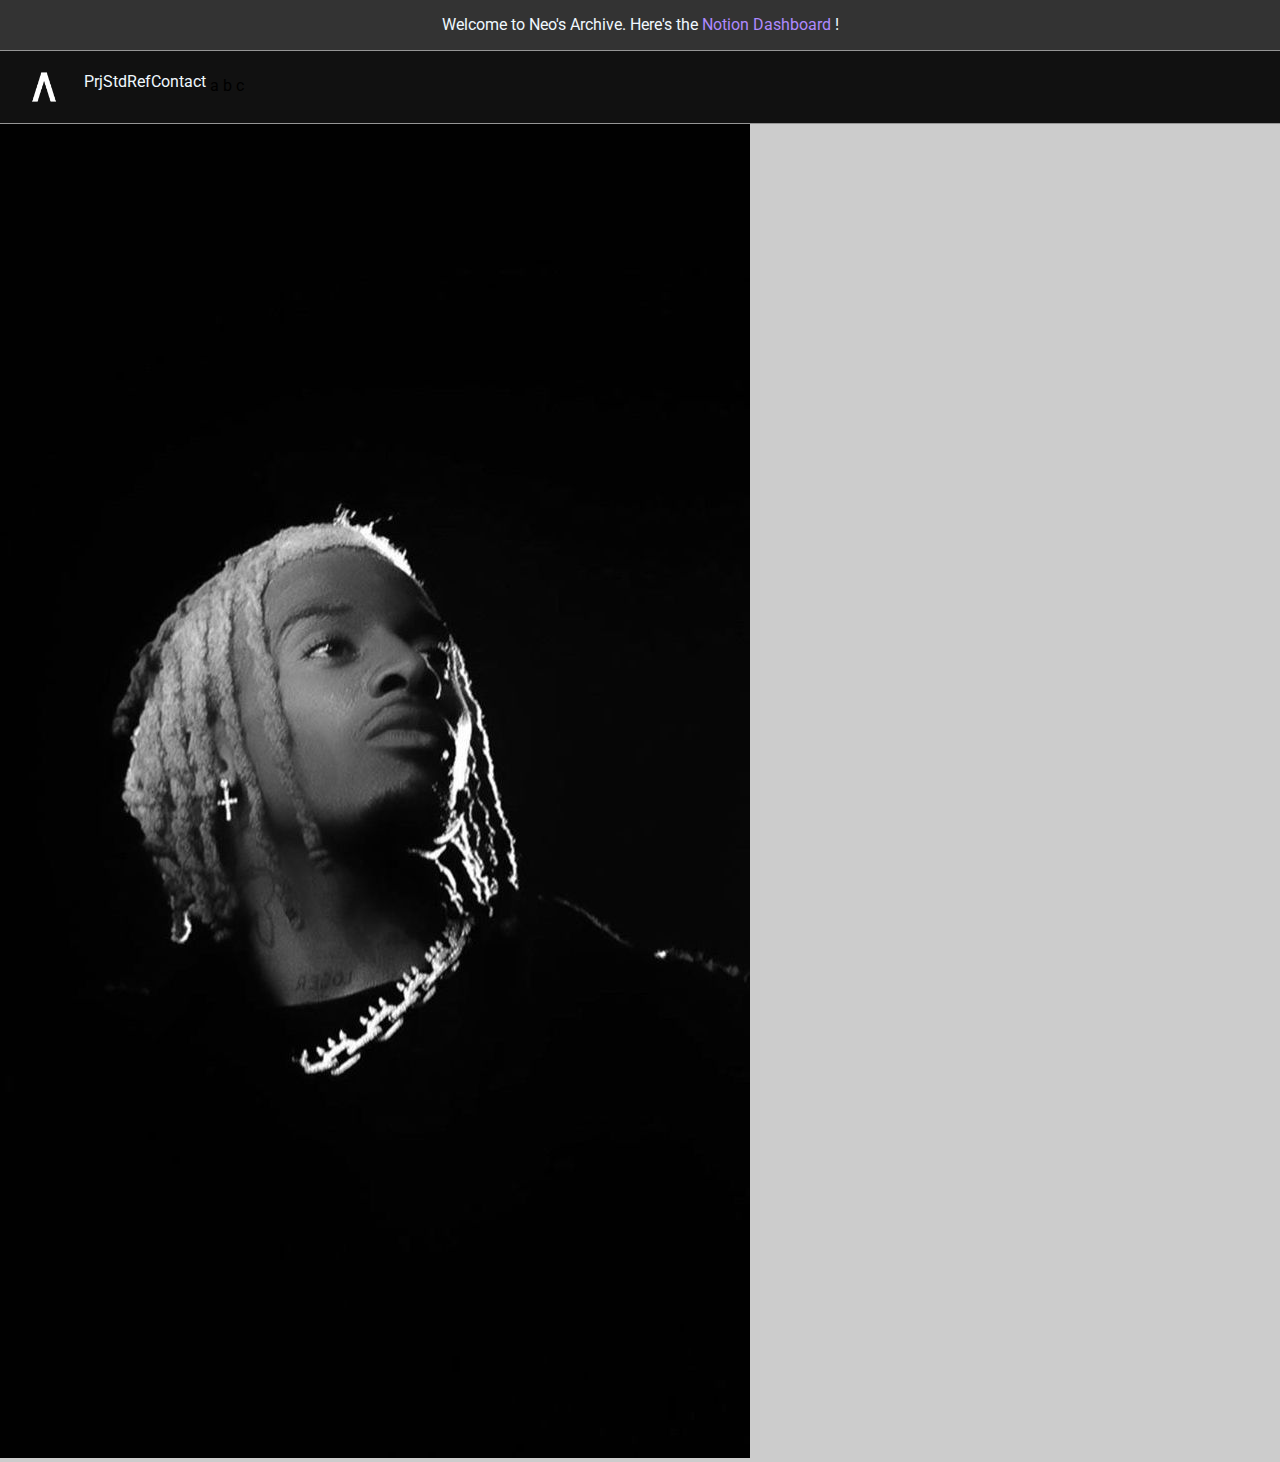
<file: index.html>
<!DOCTYPE html>
<html lang="en">
<head>
    <meta charset="UTF-8">
    <meta name="viewport" content="width=device-width, initial-scale=1.0">
    <title>N3O</title>
    <script>
        location.replace('./main/')
    </script>
</head>
<body>
</body>
</html>
</file>
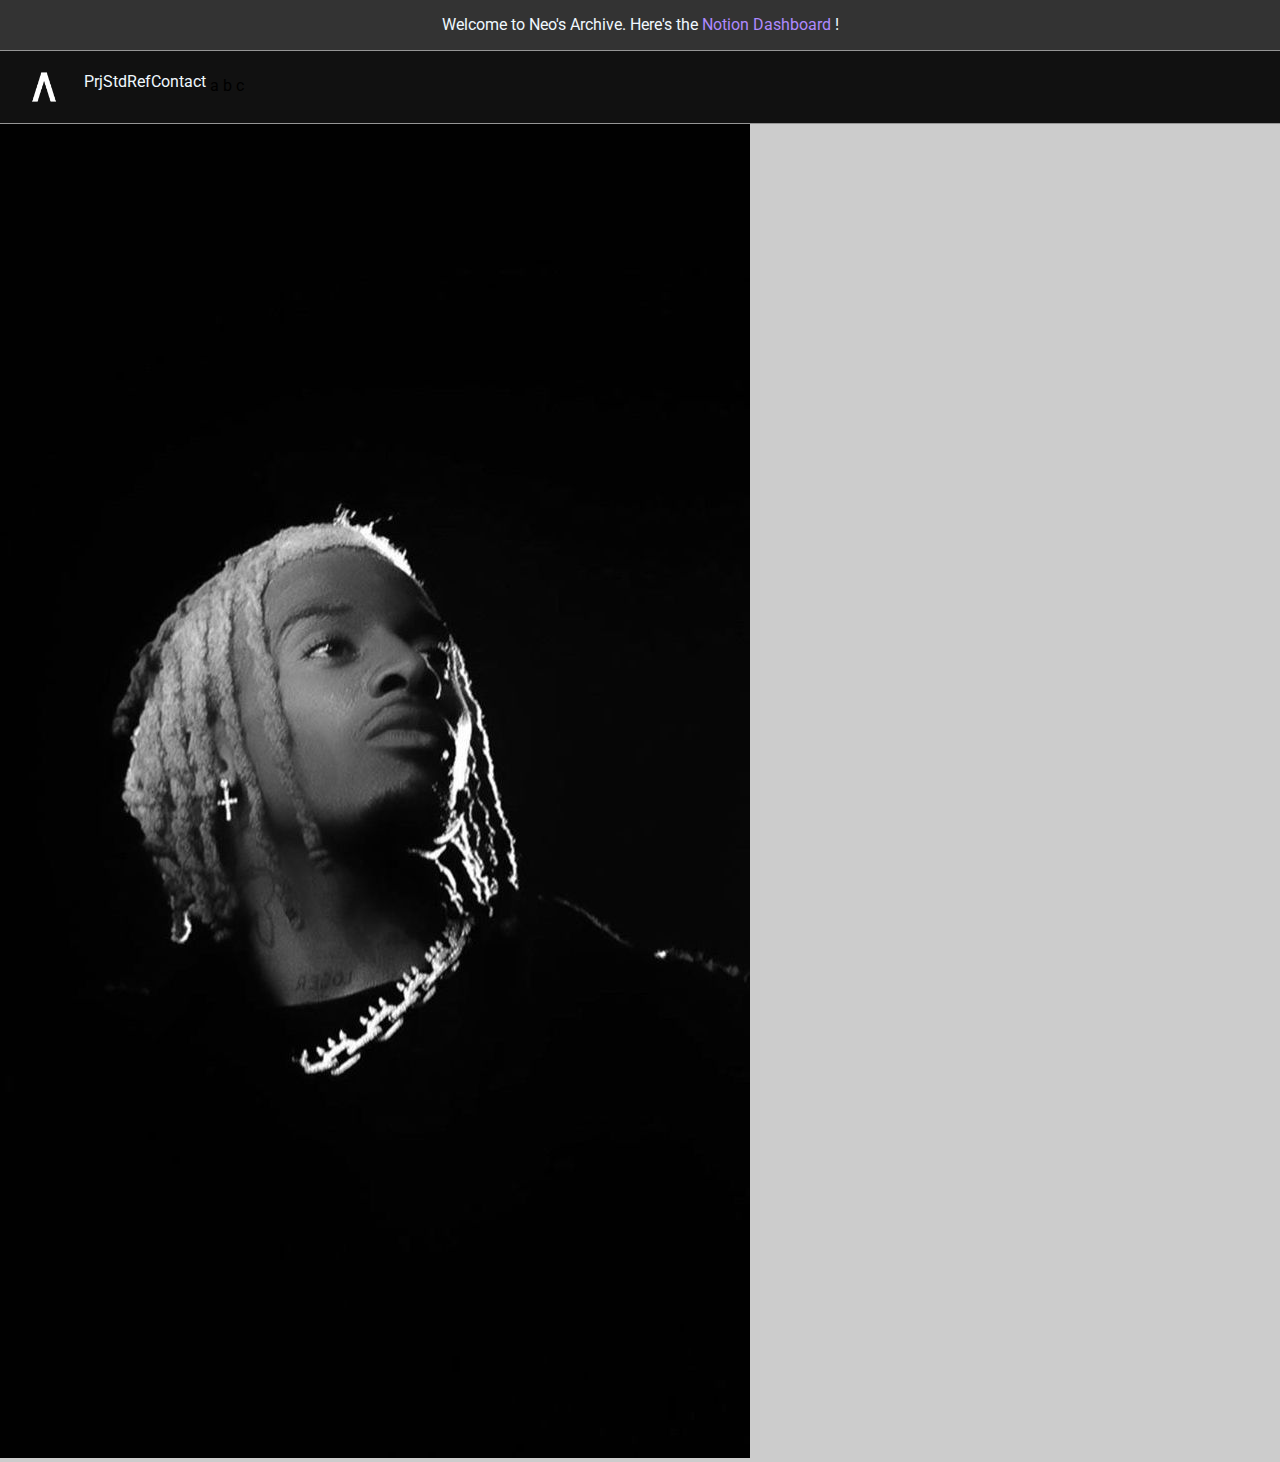
<file: main/index.html>
<!DOCTYPE html>
<html lang="en">
    <head>
        <meta charset="UTF-8" />
        <meta name="viewport" content="width=device-width, initial-scale=1.0" />
        <title>N3O</title>
        <link rel="stylesheet" href="./css/main.css" />
    </head>
    <body>
        <section class="place-top-container">
            <p>
                Welcome to Neo's Archive. Here's the
                <a
                    href="https://www.notion.so/Dashboard-c1fa25a66ee64a9084bda4d356a25d58?pvs=4"
                    target="_blank"
                    >Notion Dashboard</a
                >
                !
            </p>
        </section>
        <header class="sticky-top-area">
            <div class="top-navigation-wrap">
                <div class="logo">
                    <a href="./index.html">
                        <img src="./images/Archive_logo.png" alt="main logo" />
                    </a>
                </div>
                <div class="top-navigation-main">
                    <nav class="menu">
                        <ul>
                            <li>
                                <a href="./sub/sub_pj.html">Prj</a>
                            </li>
                            <li>
                                <a href="./sub/">Std</a>
                            </li>
                            <li>
                                <a href="#pg3">Ref</a>
                            </li>
                            <li>
                                <a href="#pg4">Contact</a>
                            </li>
                        </ul>
                    </nav>
                </div>
                <div class="top-navigation-contact">
                    <div class="contact-github">a</div>
                    <div class="contact-instagram">b</div>
                    <div class="contact-kakao">c</div>
                </div>
            </div>
        </header>

        <main class="main-area">
            <img src="./images/bg1.jpg" alt="test" />
        </main>

        <footer class="bottom-area"></footer>
    </body>
</html>
</file>
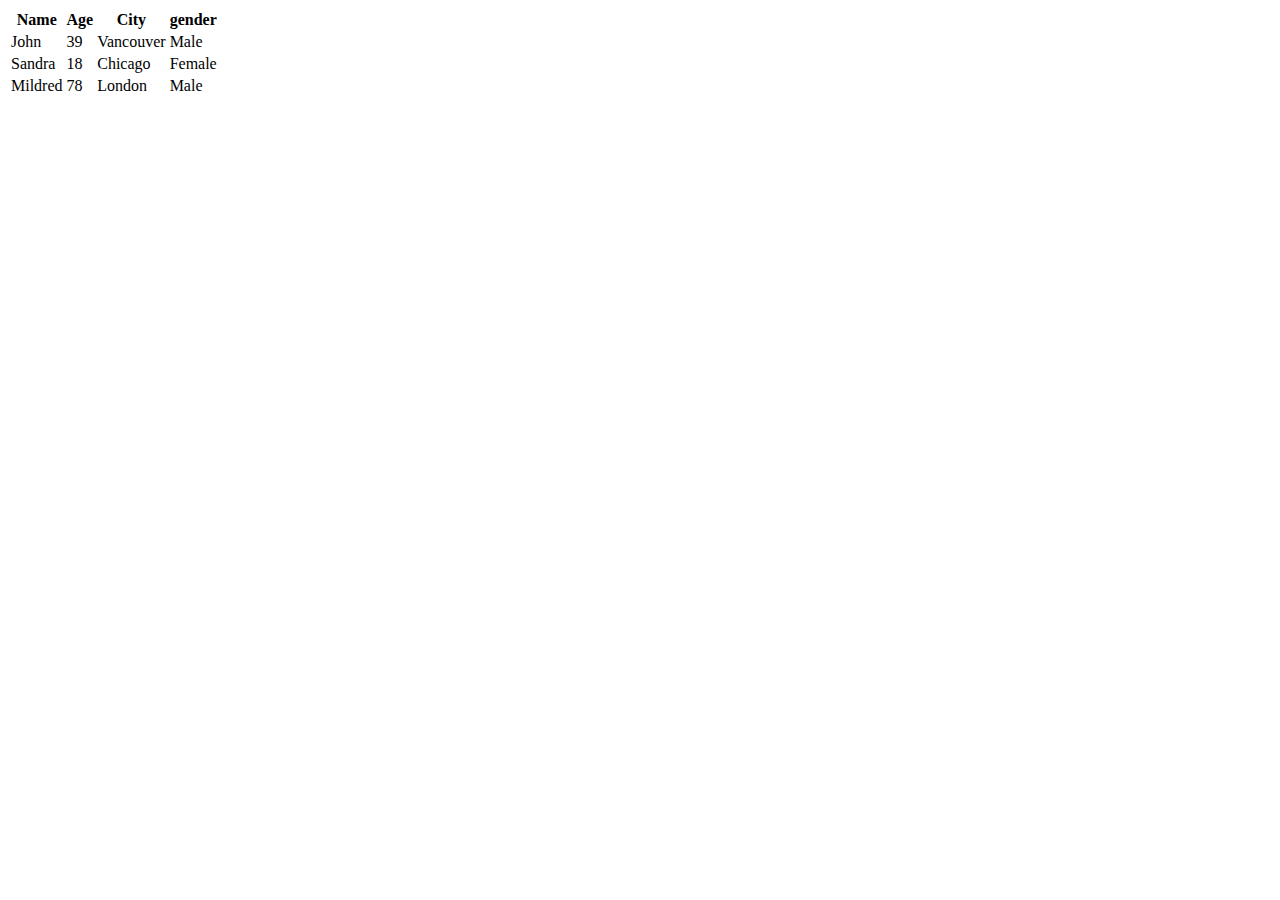
<file: Studying/Udemy webdev course/01.html course/01.table.html>
<!DOCTYPE html>
<html lang="en">
<head>
    <meta charset="UTF-8">
    <meta name="viewport" content="width=device-width, initial-scale=1.0">
    <title>tables</title>
</head>
<body>

    <table>
        <tr>
            <th>Name</th>
            <th>Age</th>
            <th>City</th>
            <th>gender</th>
        </tr>
        <tr>
            <td>John</td>
            <td>39</td>
            <td>Vancouver</td>
            <td>Male</td>
        </tr>
        <tr>
            <td>Sandra</td>
            <td>18</td>
            <td>Chicago</td>
            <td>Female</td>
        </tr>
        <tr>
            <td>Mildred</td>
            <td>78</td>
            <td>London</td>
            <td>Male</td>
        </tr>
    </table>

</body>
</html>
</file>
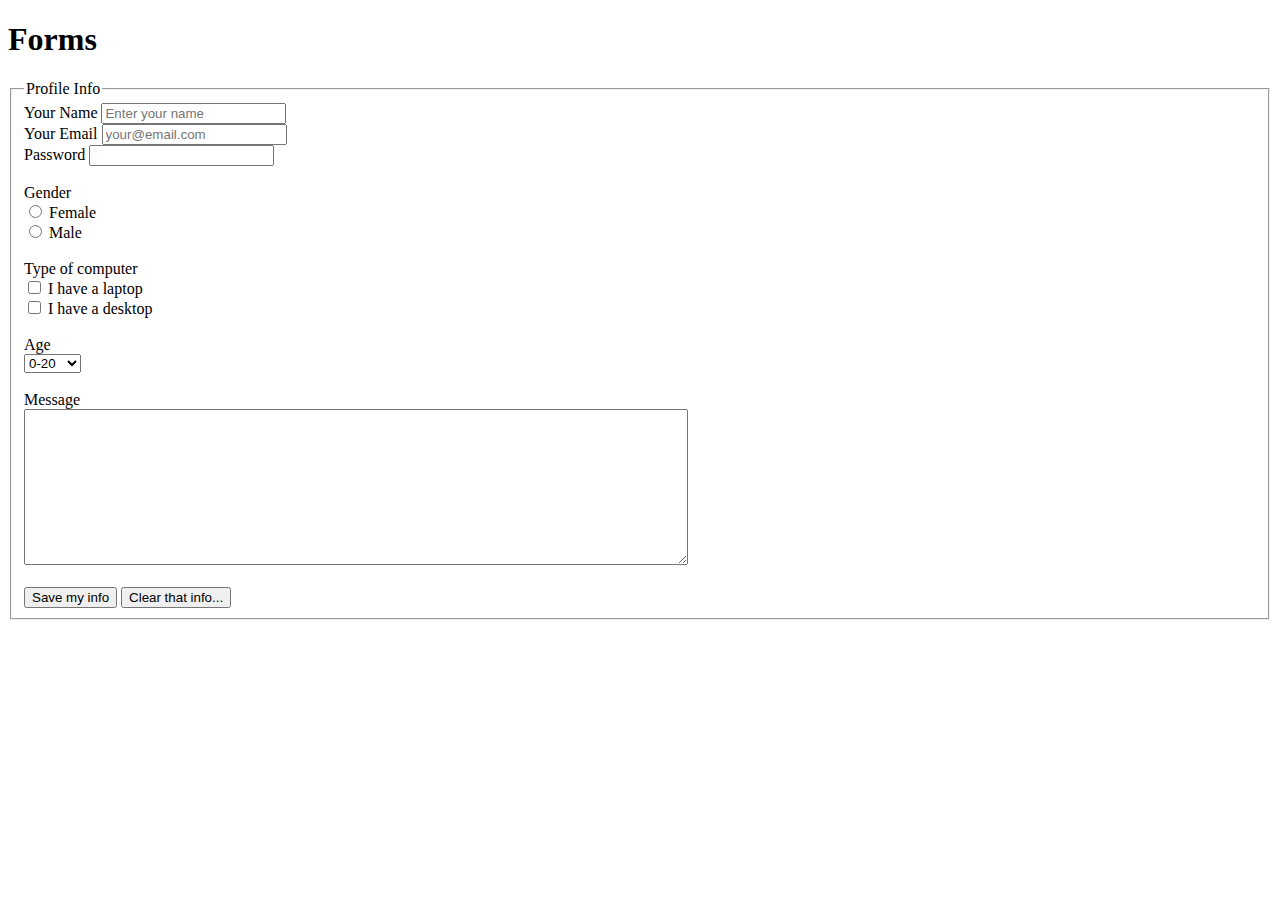
<file: Studying/Udemy webdev course/01.html course/02.forms.html>
<!DOCTYPE html>
<html lang="en">
<head>
    <meta charset="UTF-8">
    <meta name="viewport" content="width=device-width, initial-scale=1.0">
    <title>Forms</title>
</head>
<body>
    
    <h1>Forms</h1>

    <form>

        <fieldset>

            <legend>Profile Info</legend>
            
            <label>Your Name</label>
            <input type="text" placeholder="Enter your name">
            <br>
            <label>Your Email</label>
            <input type="email" placeholder="your@email.com">
            <br>
            <label>Password</label>
            <input type="password">
            <br>
            <br>
            <label>Gender</label>
            <br>
            <input type="radio" name="gender"> Female
            <br>
            <input type="radio" name="gender"> Male
            <br><br>
            <label>Type of computer</label><br>
            <input type="checkbox"> I have a laptop <br>
            <input type="checkbox"> I have a desktop
            <br><br>
            <label>Age</label>
            <br>
            <select>
                <option>0-20</option>
                <option>20-40</option>
                <option>40-60</option>
                <option>60+</option>
            </select>
            <br><br>
            <label>Message</label><br>
            <textarea rows="10" cols="80"></textarea>
            <br><br>
            <input type="submit" value="Save my info">
            <input type="reset" value="Clear that info...">

        </fieldset>

    </form>

</body>
</html>
</file>
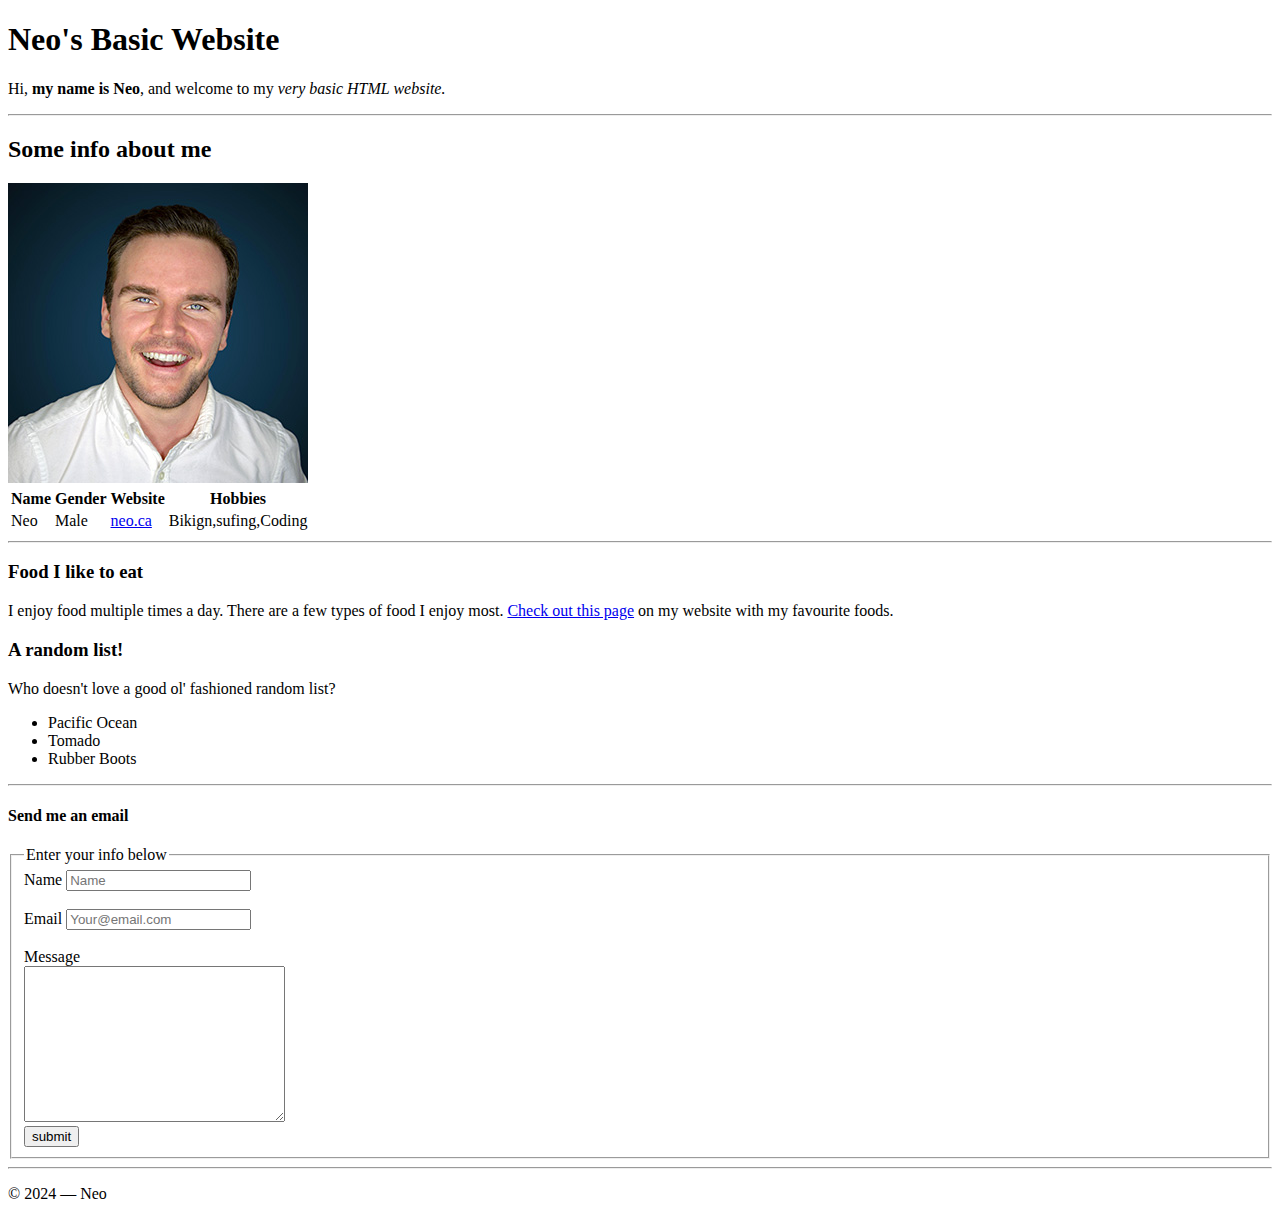
<file: Studying/Udemy webdev course/01.html course/03.HTML_PJ.html>
<!DOCTYPE html>
<html lang="en">
<head>
    <meta charset="UTF-8">
    <meta name="viewport" content="width=device-width, initial-scale=1.0">
    <title>HTML Project</title>
</head>
<body>
    
    <h1>Neo's Basic Website</h1>
    <p>Hi, <strong>my name is Neo</strong>, and welcome to my <em>very basic HTML website.</em></p>
    <hr>

    <h2>Some info about me</h2>
    <img src="./images/brad.jpg" alt="my image" height="300" width="300">
    <table>
        <tr>
            <th>Name</th>
            <th>Gender</th>
            <th>Website</th>
            <th>Hobbies</th>
        </tr>
        <tr>
            <td>Neo</td>
            <td>Male</td>
            <td><a href="#">neo.ca</a></td>
            <td>Bikign,sufing,Coding</td>
        </tr>
    </table>
    <hr>

    <h3>Food I like to eat</h3>
    <p>I enjoy food multiple times a day. There are a few types of food I enjoy most. <a href="#">Check out this page</a> on my website with my favourite foods.</p>
    <h3>A random list!</h3>
    <p>Who doesn't love a good ol' fashioned random list?</p>
    <ul>
        <li>Pacific Ocean</li>
        <li>Tomado</li>
        <li>Rubber Boots</li>
    </ul>
    <hr>
    <h4>Send me an email</h4>
    
    <form>
        <fieldset>
            <legend>Enter your info below</legend>
            <label>Name</label>
            <input type="text" placeholder="Name"><br><br>
            <label>Email</label>
            <input type="email" placeholder="Your@email.com"><br><br>
            <label>Message</label><br>
            <textarea cols="30" rows="10"></textarea><br>
            <input type="submit" value="submit">
        </fieldset>
    </form>
    <hr>
    <p>&copy; 2024 &mdash; Neo</p>

</body>
</html>
</file>
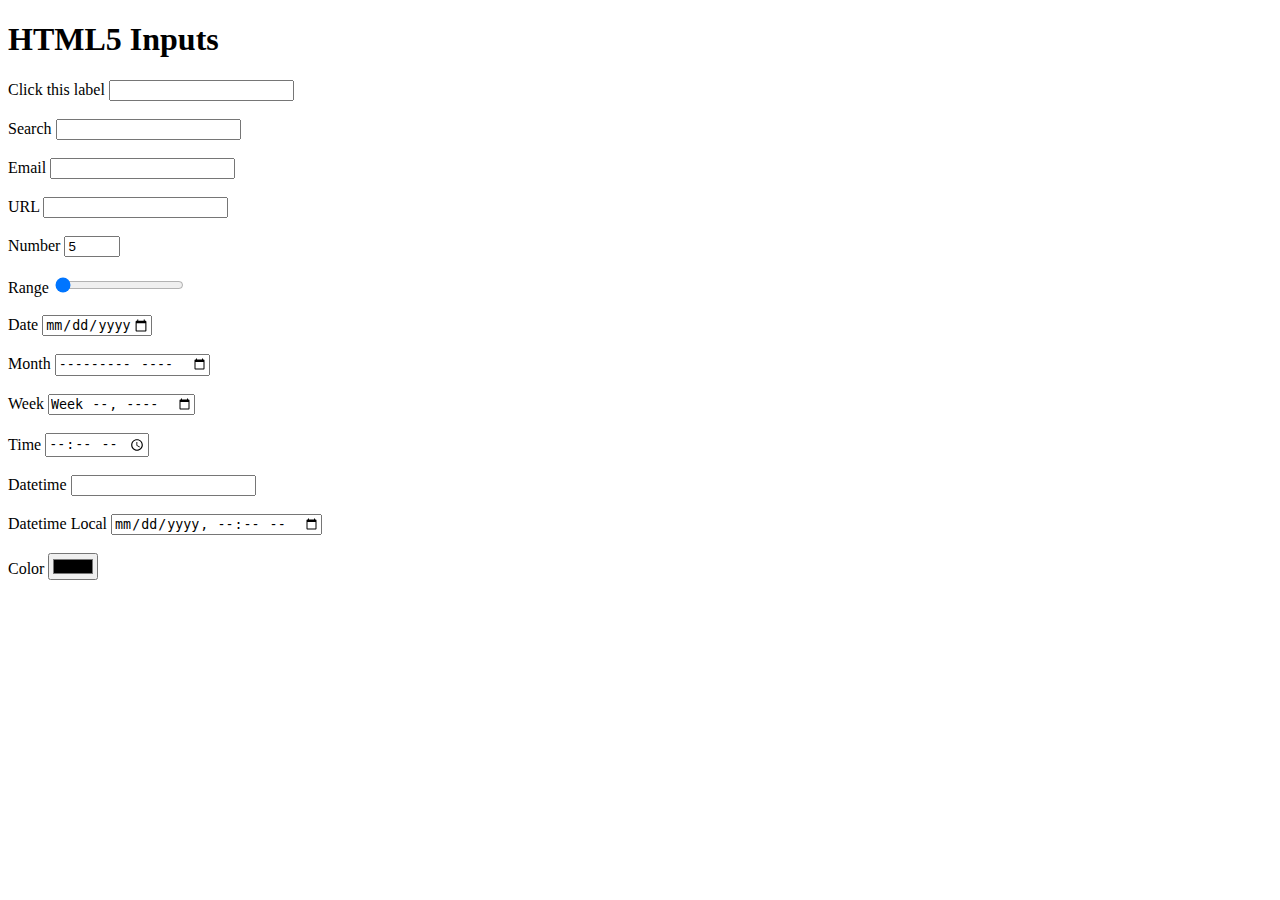
<file: Studying/Udemy webdev course/01.html course/04.Inputs.html>
<!DOCTYPE html>
<html lang="en">
<head>
    <meta charset="UTF-8">
    <meta name="viewport" content="width=device-width, initial-scale=1.0">
    <title>HTML5 Inputs</title>
</head>
<body>
    
    <h1>HTML5 Inputs</h1>
    <label for="fname">Click this label</label>
    <input type="text" id="fname">
    <br><br>

    <label for="form-search">Search</label>
    <input type="search" id="form-search">
    <br><br>

    <label for="form-email">Email</label>
    <input type="email" id="form-email">
    <br><br>

    <label for="form-url">URL</label>
    <input type="url" id="form-url">
    <br><br>

    <label for="form-number">Number</label>
    <input type="number" id="form-number" min="5" max="50" step="5" value="5">
    <br><br>

    <label for="form-range">Range</label>
    <input type="range" id="form-range" min="1" max="100" value="0">
    <br><br>

    <label for="form-date">Date</label>
    <input type="date" id="form-date" min="2015-01-01" max="2016-01-01">
    <br><br>

    <label for="form-month">Month</label>
    <input type="month" id="form-month">
    <br><br>

    <label for="form-week">Week</label>
    <input type="week" id="form-week">
    <br><br>

    <label for="form-time">Time</label>
    <input type="time" id="form-time">
    <br><br>

    <label for="form-datetime">Datetime</label>
    <input type="datetime" id="form-datetime">
    <br><br>

    <label for="form-datetimelocal">Datetime Local</label>
    <input type="datetime-local" id="form-datetimelocal">
    <br><br>

    <label for="form-color">Color</label>
    <input type="color" id="form-color">

</body>
</html>
</file>
<file: main/css/main.css>
/***** Main CSS - main.css *****/

@charset "utf-8";

@import url(./common.css);

@import url('https://fonts.googleapis.com/css2?family=Roboto&display=swap');

html,body,h1,h2,h3,h4,ul,ol,p{
    margin: 0;
    padding: 0;
}

ul,ol{
    list-style: none;
}

body{
    background-color: #ccc;
    font-family: "Roboto", sans-serif;
    font-weight: 400;
    font-style: normal;
}

/* place-top-container */
.place-top-container{
    padding: 0 1rem;
    height: 3.125rem;
    text-align: center;
    background-color: #333333;
    font-size: 1rem;
    border-bottom: 1px solid rgb(150, 150, 150);
}
.place-top-container p{
    color: aliceblue;
    line-height: 3.125rem;
}
.place-top-container p a{
    text-decoration: none;
    color: #ae8aff;
}

/* sticky-header-container */
.sticky-top-area{
    position: sticky;
    top: 0px;
    z-index: 999;
}

.logo,.top-navigation-main,.top-navigation-contact,.top-navigation-contact *{
    display: inline-block;
}

.logo img{
    height: 4.5rem;
    vertical-align: middle;
}
.top-navigation-wrap{
    padding: 0 0.5rem;
    background-color: #111111;
    border-bottom: 1px solid rgb(150, 150, 150);
}

.menu li{
    float: left;
}
.menu li a{
    text-decoration: none;
    color: aliceblue;
}
</file>
